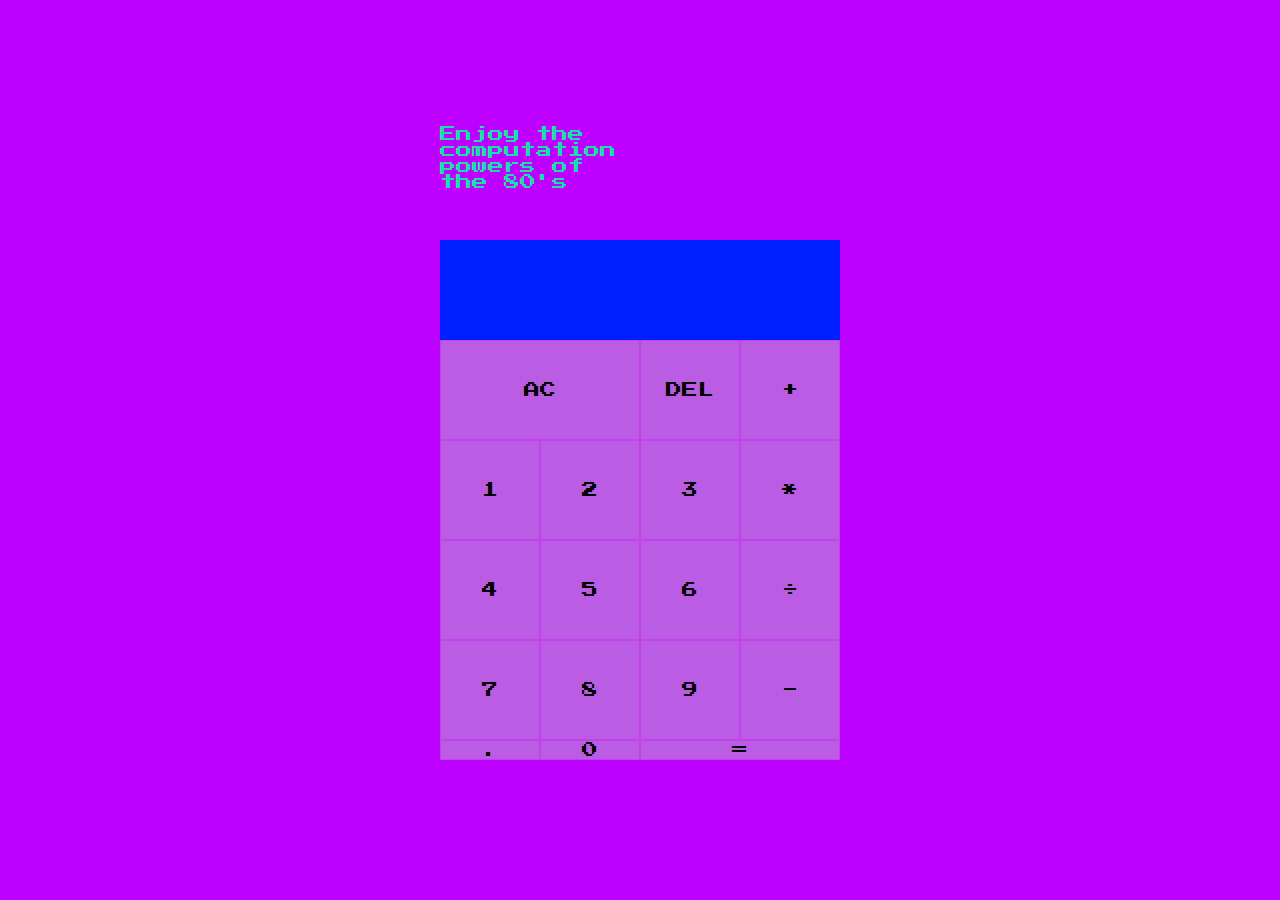
<file: index.html>
<!-- KENT WONG, 00318833, Tutorial B05 -->
<!DOCTYPE html>
<html lang="en">
<head>
    <title>Kent's Calculator</title>
    <link href="https://fonts.googleapis.com/css?family=Press+Start+2P&display=swap" rel="stylesheet"> <!-- google font 2 player -->
    <!-- Style sheet starts-->
    <link href="css\style.css" rel="stylesheet">
    <script src="js\calc.js" defer></script>
</head>
    <!-- start html body -->
    <body>
        <!-- div container for whole body-->
        
        <div class="calc-body">
            <div class="lol-text">Enjoy the computation powers of the 80's</div>
            <!-- div container for all output-->
            <div class="calc-output">
                <div data-prev-op class="prev-op"></div>
                <div data-curr-op class="curr-op"></div>
            </div>
            <!-- div container for the buttons-->
            <button data-clear class="span-two">AC</button>
            <button data-delete>DEL</button>
            <!-- numerics and operators-->
            <button data-op>+</button>
            <button data-num>1</button>
            <button data-num>2</button>
            <button data-num>3</button>
            <button data-op>*</button>
            <button data-num>4</button>
            <button data-num>5</button>
            <button data-num>6</button>
            <button data-op>÷</button>
            <button data-num>7</button>
            <button data-num>8</button>
            <button data-num>9</button>
            <button data-op>-</button>
            <button data-num>.</button>
            <button data-num>0</button>
            <button data-compute class="span-two">=</button>
        <!-- end the calc body-->
        </div>
    
    </body>
</html>
</file>
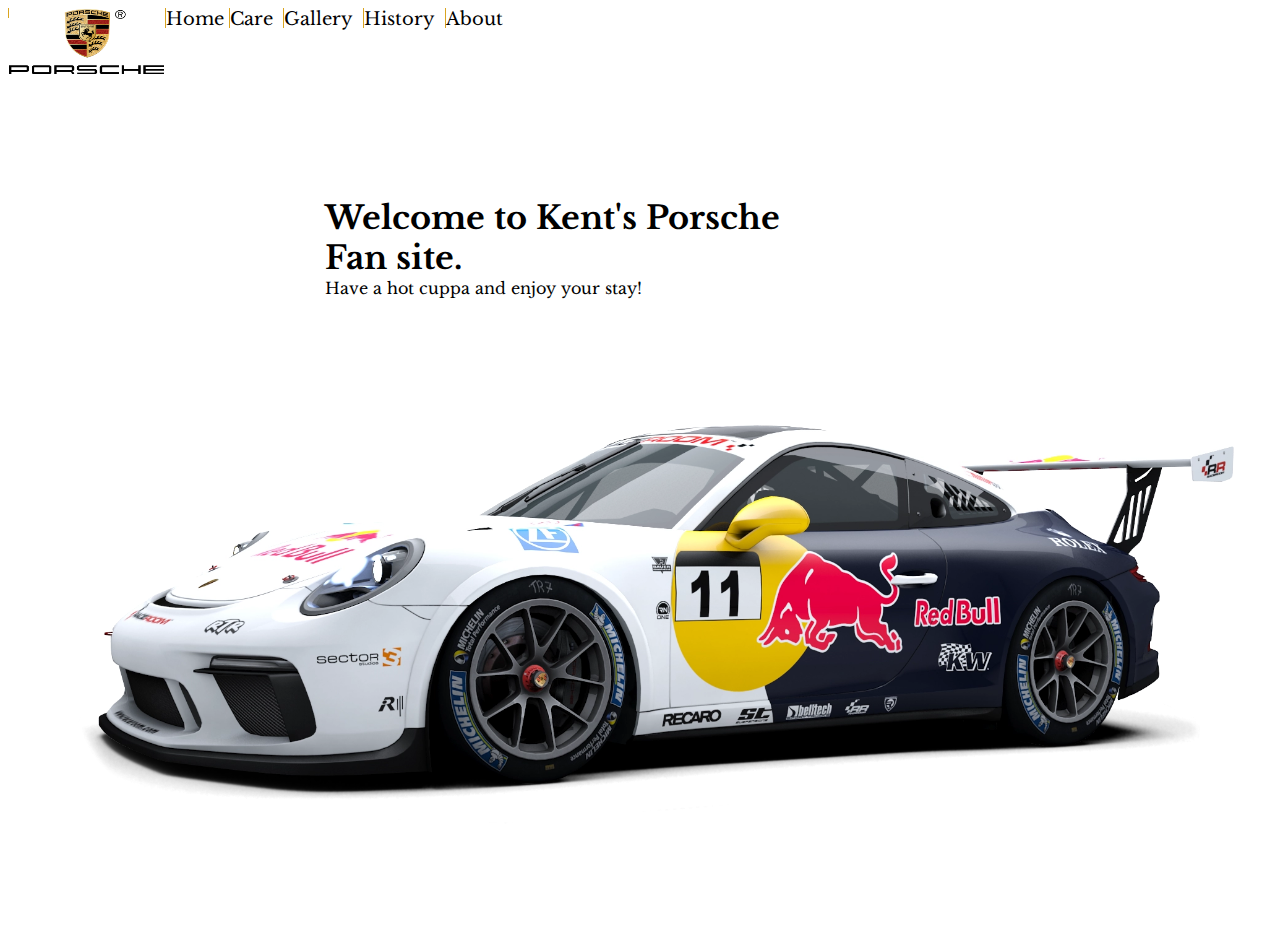
<file: a1/index.html>
<!-- KENT WONG, 00318833, Tutorial B05 -->
<!DOCTYPE html>
<html lang="en">
    <head>
        <link href="https://fonts.googleapis.com/css?family=Libre+Baskerville&display=swap" rel="stylesheet"> 
        <title>Porsche Fan Site - Car Enthusiasts</title>
        <!-- Stylesheet -->
            <link rel="stylesheet" type="text/css" href="css/nav_style.css">
            <link rel="stylesheet" type="text/css" href="css/home_style.css">
        <!-- End Stylesheet -->
    </head>

    <body>
        <div id="navi" class="topbar-section">
            <img id="logo" src="img/porschelogo.png">
                <div id="navi-about" class="topbar-section">
                    <a href="index.html">Home</a>
                </div>
                <div id="butt" class="topbar-section">
                    <a href="care.html">Care</a>
                </div>
                <div id="butt" class="topbar-section">
                    <a href="gallery.html">Gallery</a>
                </div>
                <div id="butt" class="topbar-section">
                    <a href="history.html">History</a>
                </div>
                <div id="butt" class="topbar-section">
                    <a href="about.html">About</a>
                </div>
        </div>

        <div class="row">
            <div class="sec1">
                <h1> Welcome to Kent's Porsche Fan site.</h1>
                <p>Have a hot cuppa and enjoy your stay!</p>
            </div>
        </div>

        <div id="mainsplash" class="main">
            <img src="img/redbull911.webp"/>
        </div>


    </body>
</html>
</file>
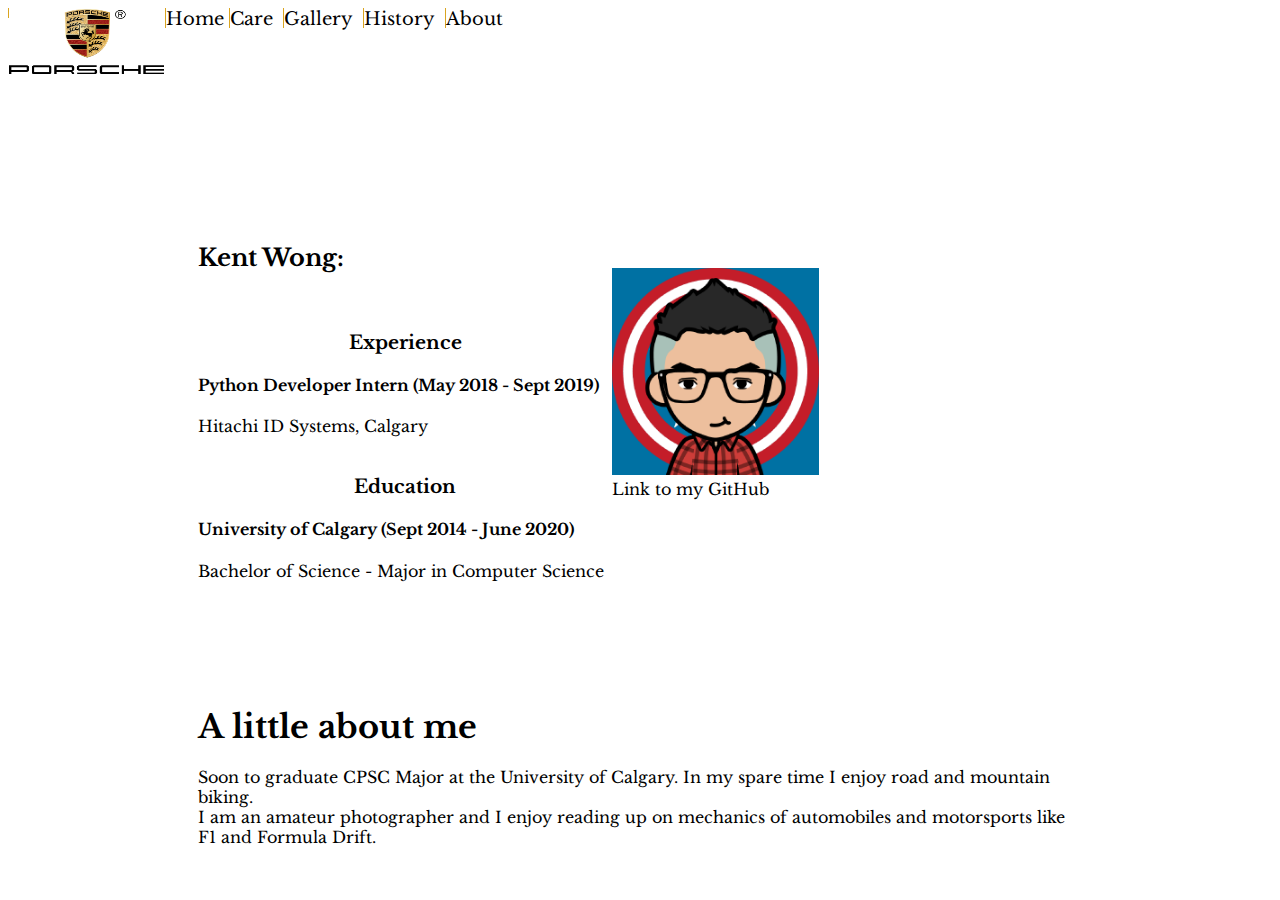
<file: a1/about.html>
<!-- KENT WONG, 00318833, Tutorial B05 -->
<!DOCTYPE html>
<html lang="en">
    <head>
        <link href="https://fonts.googleapis.com/css?family=Libre+Baskerville&display=swap" rel="stylesheet"> 
        <title>Porsche Fan Site - About</title>
        <!-- Stylesheet -->
            <link rel="stylesheet" type="text/css" href="css/nav_style.css">
            <link rel="stylesheet" type="text/css" href="css/about_style.css">
        <!-- End Stylesheet -->
    </head>

    <body>

        <div id="navi" class="topbar-section">
            <img id="logo" src="img/porschelogo.png">
                <div id="navi-about" class="topbar-section">
                    <a href="index.html">Home</a>
                </div>
                
                <div id="butt" class="topbar-section">
                    <a href="care.html">Care</a>
                </div>
                <div id="butt" class="topbar-section">
                    <a href="gallery.html">Gallery</a>
                </div>
                <div id="butt" class="topbar-section">
                    <a href="history.html">History</a>
                </div>
                <div id="butt" class="topbar-section">
                    <a href="about.html">About</a>
                </div>
        </div>

        <div class="row">

        <!-- Begin About -->
        <br>
        <div class="row">
            
            <br>
            <div class="sec1">
                <div id="sec">
                    <div id="myname">
                        <h2>Kent Wong:</h2><br>
                    </div>

                    <h3 style="text-align: center">Experience</h3>
                    <h4>Python Developer Intern (May 2018 - Sept 2019)</h4>
                    <p>Hitachi ID Systems, Calgary</p> <br>
                    </div>
    
                    <div id="sec">
                    <h3 style="text-align: center">Education</h3>
                    <h4>University of Calgary (Sept 2014 - June 2020)</h4>
                    <p>Bachelor of Science - Major in Computer Science</p>
                    </div>
        </div>

        <!-- My git hub -->
            </div>
                <div class="pic1">
                    
                    <a href="https://github.com/kentwongg"><img src="img/me.png" height="580" width="720"/>Link to my GitHub</a>
                </div>

            </div>

        <!-- Begin History -->
        <div class="row">
            <div class="sec1">
                <h1>A little about me</h1>
                <br>Soon to graduate CPSC Major at the University of Calgary. In my spare time I enjoy road and mountain biking.<br>
                I am an amateur photographer and I enjoy reading up on mechanics of automobiles and motorsports like F1 and Formula Drift.<br>
        </div>

    </body>

</html>
</file>
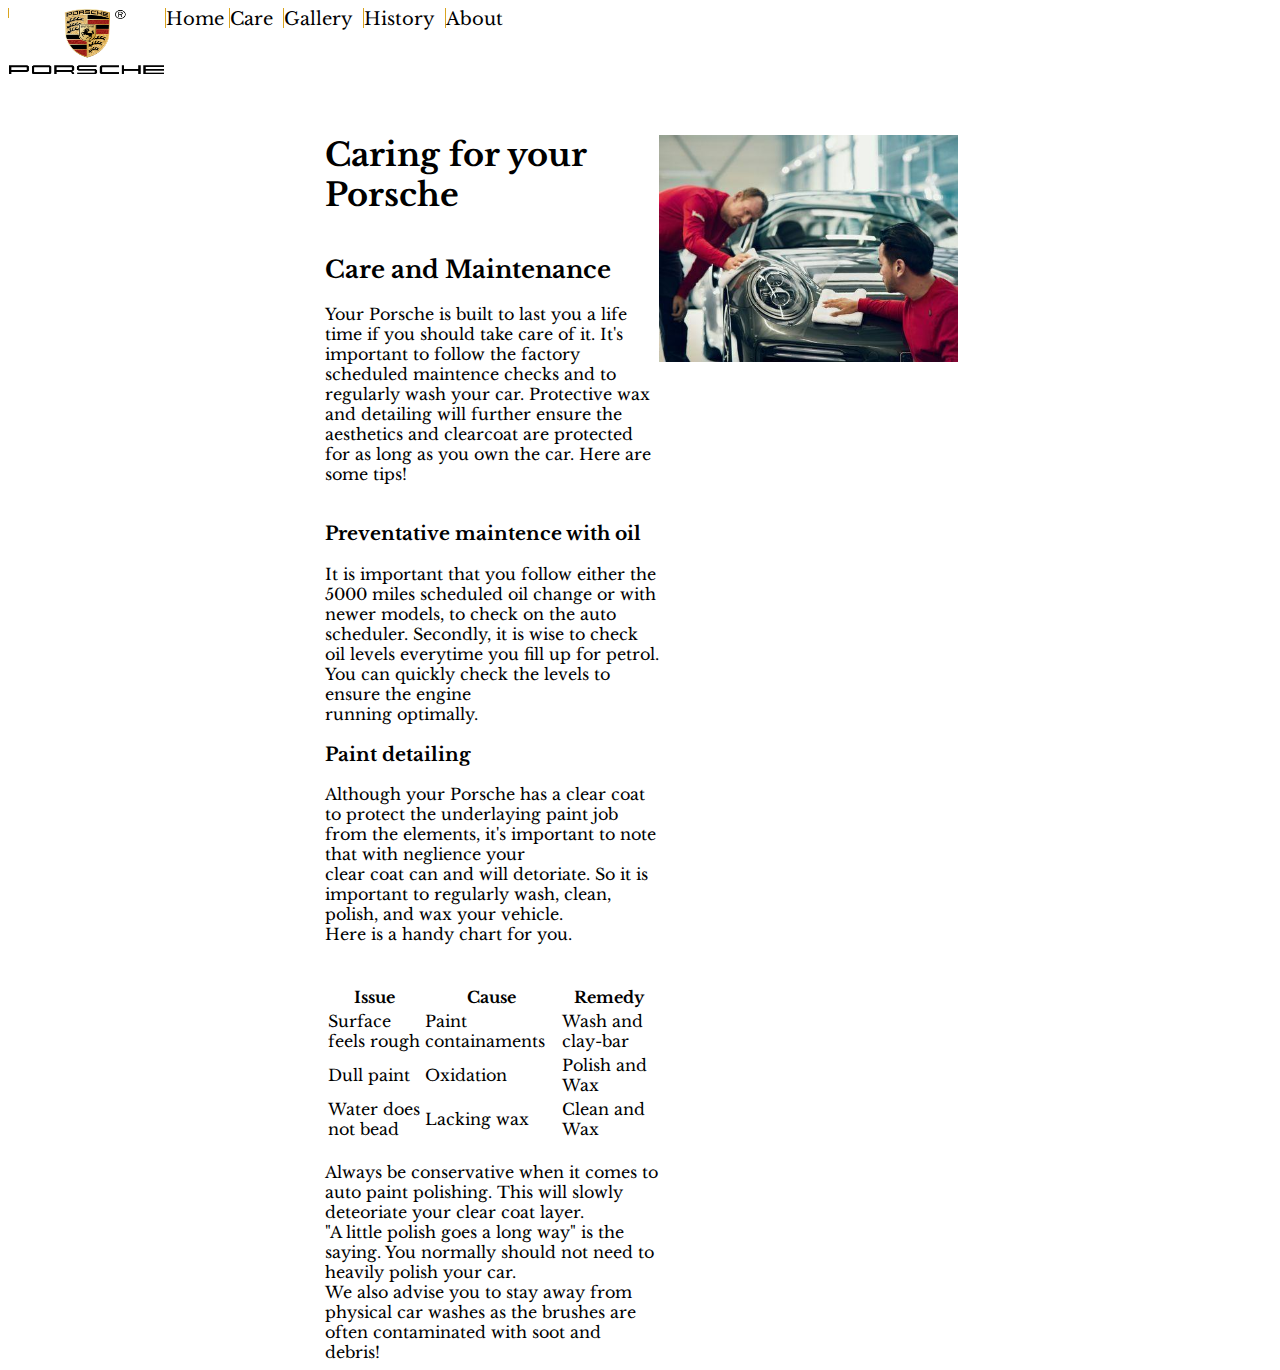
<file: a1/care.html>
<!-- KENT WONG, 00318833, Tutorial B05 -->
<!DOCTYPE html>
<html lang="en">
    <head>
        <link href="https://fonts.googleapis.com/css?family=Libre+Baskerville&display=swap" rel="stylesheet"> 
        <title>Porsche Fan Site - Caring for your Porsche</title>
        <!-- Stylesheet -->
            <link rel="stylesheet" type="text/css" href="css/nav_style.css">
            <link rel="stylesheet" type="text/css" href="css/care_style.css">
        <!-- End Stylesheet -->
    </head>

    <body>

        <div id="navi" class="topbar-section">
            <img id="logo" src="img/porschelogo.png">
                <div id="navi-about" class="topbar-section">
                    <a href="index.html">Home</a>
                </div>
                
                <div id="butt" class="topbar-section">
                    <a href="care.html">Care</a>
                </div>
                <div id="butt" class="topbar-section">
                    <a href="gallery.html">Gallery</a>
                </div>
                <div id="butt" class="topbar-section">
                    <a href="history.html">History</a>
                </div>
                <div id="butt" class="topbar-section">
                    <a href="about.html">About</a>
                </div>
        </div>

        <div class="row">
            <div class="sec1">
                <h1>Caring for your Porsche</h1>
                <br>
                <h2 class="sub-head">Care and Maintenance</h2>
                <p> 
                    Your Porsche is built to last you a life time if you should take care of it. It's important to follow the factory scheduled
                    maintence checks and to regularly wash your car. Protective wax and detailing will further ensure the aesthetics and clearcoat are protected
                    for as long as you own the car. Here are some tips!
                </p>
                <br>
                <h3 class="sub-head">Preventative maintence with oil</h3>
                <p>It is important that you follow either the 5000 miles scheduled oil change or with newer models, to check on the auto scheduler.
                    Secondly, it is wise to check oil levels everytime you fill up for petrol. You can quickly check the levels to ensure the engine<br> running optimally.
                </p>
                    
                <h3 class="sub-head">Paint detailing</h3>
                <p>Although your Porsche has a clear coat to protect the underlaying paint job from the elements, it's important to note that with neglience your<br>
                    clear coat can and will detoriate. So it is important to regularly wash, clean, polish, and wax your vehicle.<br>
                    Here is a handy chart for you.
                </p>
                <br><br>

                <table>
                    <tr>
                        <th>Issue</th>
                        <th>Cause</th>
                        <th>Remedy</th>
                    </tr>
                    <tr>
                        <td>Surface feels rough</td>
                        <td>Paint containaments</td>
                        <td>Wash and clay-bar</td>
                    </tr>
                    <tr>
                        <td>Dull paint</td>
                        <td>Oxidation</td>
                        <td>Polish and Wax</td>
                    </tr>
                    <tr>
                        <td>Water does not bead</td>
                        <td>Lacking wax</td>
                        <td>Clean and Wax</td>
                    </tr>
                </table>
                </p>
                <br>
                <p>
                    Always be conservative when it comes to auto paint polishing. This will slowly deteoriate your clear coat layer.<br>
                    "A little polish goes a long way" is the saying. You normally should not need to heavily polish your car.<br>
                    We also advise you to stay away from physical car washes as the brushes are often contaminated with soot and debris!
                </p>
            </div>
    
                <div class="pic1">
                    <img src="img/porschedetail.jpg" height="580" width="720"/>
                </div>

            </div>


    </body>

</html>
</file>
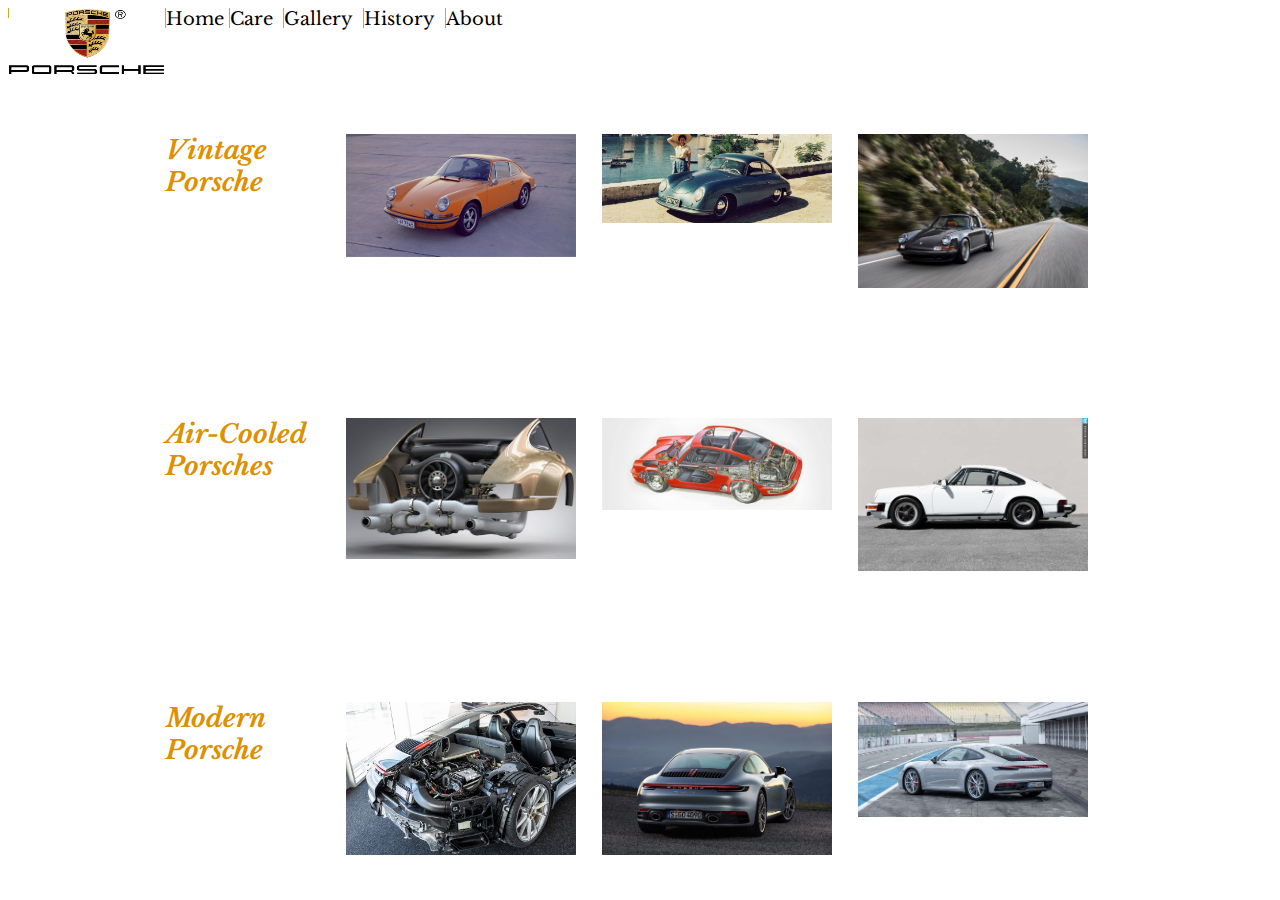
<file: a1/gallery.html>
<!-- KENT WONG, 00318833, Tutorial B05 -->
<!DOCTYPE html>
<html lang="en">
    <head>
        <link href="https://fonts.googleapis.com/css?family=Libre+Baskerville&display=swap" rel="stylesheet"> 
        <title>Porsche Fan Site - Gallery</title>
        <!-- Stylesheet -->
            <link rel="stylesheet" type="text/css" href="css/nav_style.css">
            <link rel="stylesheet" type="text/css" href="css/gal_style.css">
        <!-- End Stylesheet -->
    </head>

    <body>


        <div id="navi" class="topbar-section">
            <img id="logo" src="img/porschelogo.png">
                <div id="navi-about" class="topbar-section">
                    <a href="index.html">Home</a>
                </div>
                
                <div id="butt" class="topbar-section">
                    <a href="care.html">Care</a>
                </div>
                <div id="butt" class="topbar-section">
                    <a href="gallery.html">Gallery</a>
                </div>
                <div id="butt" class="topbar-section">
                    <a href="history.html">History</a>
                </div>
                <div id="butt" class="topbar-section">
                    <a href="about.html">About</a>
                </div>
        </div>

        <!-- begin gallery -->


        <div class="row">
            <div class="name-column">
                <h1 class="galleryframe">Vintage Porsche</h1>
            </div>
            <div class="picture-column">
                <div class="singlepic">
                    <div class="gallery">
                        <img src="img/gal_vin1.jpg" width="240" height="240">
                    </div>
                </div>
                <div class="singlepic">
                    <div class="gallery">
                        <img src="img/gal_vin2.jpg">
                    </div>
                </div>
                <div class="singlepic">
                    <div class="gallery">
                        <img src="img/gal_vin3.jpg">
                    </div>
                </div>
            </div>
        </div>
    
        <div class="row">
            <div class="name-column">
                <h1 class="galleryframe">Air-Cooled Porsches </h1>
            </div>
            <div class="picture-column">
                <div class="singlepic">
                    <div class="gallery">
                        <img src="img/gal_air1.jpg">
                    </div>
                </div>
                <div class="singlepic">
                    <div class="gallery">
                        <img src="img/gal_air2.jpg">
                    </div>
                </div>
                <div class="singlepic">
                    <div class="gallery">
                        <img src="img/gal_air3.jpeg">
                    </div>
                </div>
            </div>
        </div>
    
        <div class="row">
            <div class="name-column">
                <h1 class="galleryframe">Modern Porsche</h1>
            </div>
            <div class="picture-column">
                <div class="singlepic">
                    <div class="gallery">
                        <img src="img/gal_new1.jpg">
                    </div>
                </div>
                <div class="singlepic">
                    <div class="gallery">
                        <img src="img/gal_new2.jpg">
                    </div>
                </div>
                <div class="singlepic">
                    <div class="gallery">
                        <img src="img/gal_new3.jpg">
                    </div>
                </div>
            </div>
        </div>


    </body>

</html>
</file>
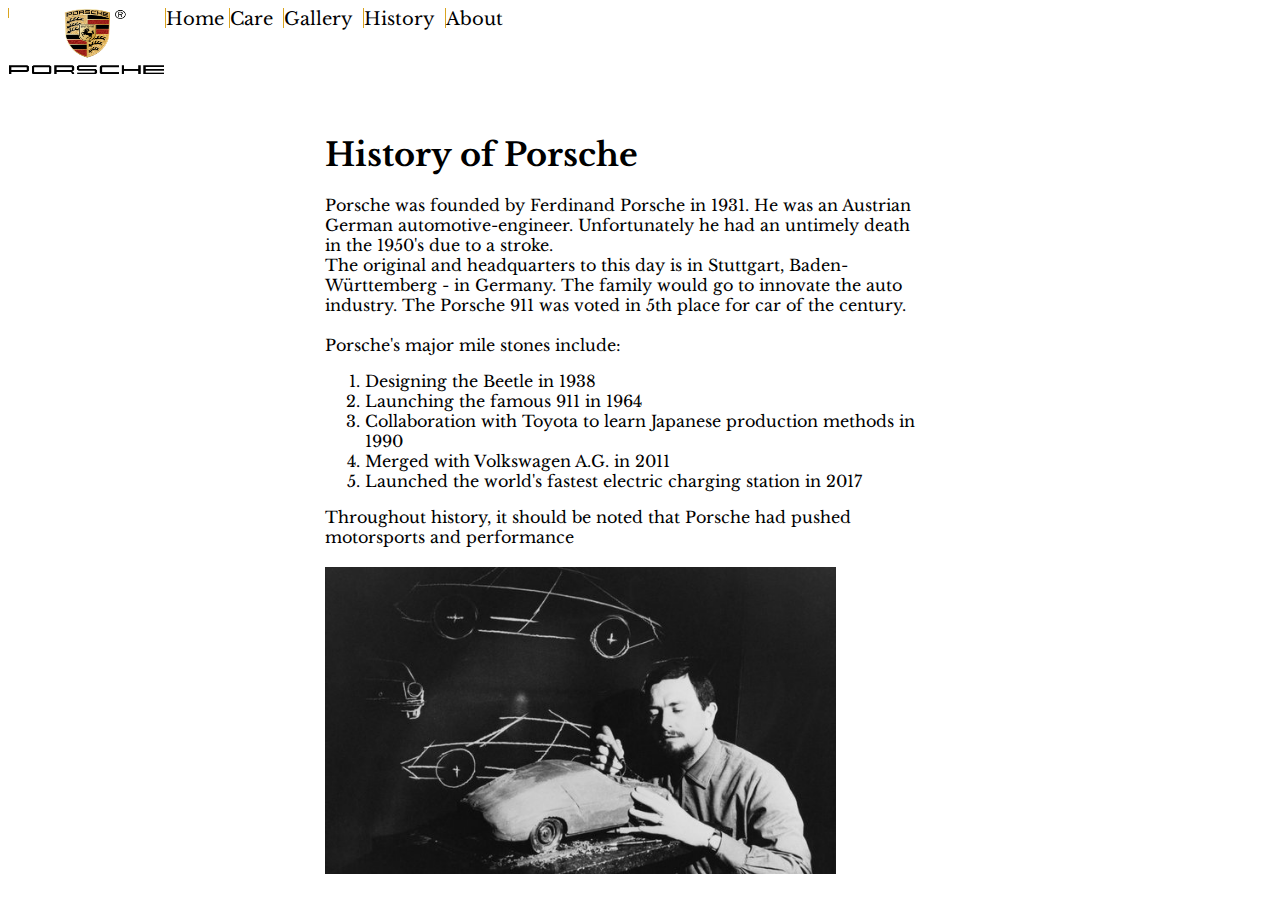
<file: a1/history.html>
<!-- KENT WONG, 00318833, Tutorial B05 -->
<!DOCTYPE html>
<html lang="en">
    <head>
        <link href="https://fonts.googleapis.com/css?family=Libre+Baskerville&display=swap" rel="stylesheet"> 
        <title>Porsche Fan Site - History of Porsche</title>
        <!-- Stylesheet -->
            <link rel="stylesheet" type="text/css" href="css/nav_style.css">
            <link rel="stylesheet" type="text/css" href="css/hist_style.css">
        <!-- End Stylesheet -->
    </head>

    <body>


        <div id="navi" class="topbar-section">
            <img id="logo" src="img/porschelogo.png">
                <div id="navi-about" class="topbar-section">
                    <a href="index.html">Home</a>
                </div>
                
                <div id="butt" class="topbar-section">
                    <a href="care.html">Care</a>
                </div>
                <div id="butt" class="topbar-section">
                    <a href="gallery.html">Gallery</a>
                </div>
                <div id="butt" class="topbar-section">
                    <a href="history.html">History</a>
                </div>
                <div id="butt" class="topbar-section">
                    <a href="about.html">About</a>
                </div>
        </div>



        <!-- Begin History -->

        <div class="row">
            <div class="sec1">
                <h1>History of Porsche</h1>
                <br>
                Porsche was founded by Ferdinand  Porsche in 1931. He was an Austrian German automotive-engineer. Unfortunately he had an untimely death in the 1950's due to a stroke.<br>
                The original and headquarters to this day is in Stuttgart, Baden-Württemberg - in Germany. The family would go to innovate the auto industry. The Porsche 911 was voted in 5th place for car of the century.
                <br> <br>
                Porsche's major mile stones include:
                <ol start="1">
                    <li>Designing the Beetle in 1938 </li>
                    <li>Launching the famous 911 in 1964</li>
                    <li>Collaboration with Toyota to learn Japanese production methods in 1990</li>
                    <li>Merged with Volkswagen A.G. in 2011</li>
                    <li>Launched the world's fastest electric charging station in 2017</li>

                </ol>
                <p>Throughout history, it should be noted that Porsche had pushed motorsports and performance</p><br>         

                <div class="pic1">
                    <img src="img/ferdinand.jpg" height="580" width="720" alt="A young Ferdinand Porsche"/>
                </div>
            
        </div>


    </body>

</html>
</file>
<file: a1/css/nav_style.css>
/* KENT WONG, 00318833, Tutorial B05 */

/* main navi id tag */
#navi {
    position: absolute;
    width:1000px;
    height: 10px;
    margin:5px right 5px left;

    font-family: 'Libre Baskerville', serif;
    font-size: large;
    font-style: bold;
    color:black
}
/* this is the main porsche logo by the nav */
#logo {
    margin-top:1px;
    height:65px;
    width:155px;
    float:left;
    margin-right:1px;
}
/* button styles */
#butt {
    margin-left: 5px;
    margin-right: 5px;
}

 /* the "bar" object */
.topbar-section {
    float:left;
    border-left: 1px goldenrod solid;
    height: 200%;
}

/* remove underline */
a {
    text-decoration: none;
}

 /* unvisited link */
 a:link {
    color: #000000;
 }
  
  /* visited link */
  a:visited {
    color: #000000;
}
  
  /* mouse over link */
  a:hover {
    color: #E59866;
}
  
  /* selected link */
  a:active {
    color: #E59866;
}
</file>
<file: a1/css/home_style.css>
/* KENT WONG, 00318833, Tutorial B05 */
p {
    font-family: 'Libre Baskerville', serif;

}

body {
    font-family: 'Libre Baskerville', serif; /* google font */
    height: 100%;       /* reg height */
    width: 99%;         /* make width 99% */
}

.sec1 {width: 80%;} /* set width for class sec1 */

img {
    width: 100%;
    height: auto;
}

.row {
    width: 50%;
    height: auto;
    padding-top: 15%;   /* center vertical position */
    display: flex;
    align-items: center;
    margin: 0 auto;
}

p, h1 {
    margin: 0px;
    padding: 0px;
}
</file>
<file: a1/css/about_style.css>
/* KENT WONG, 00318833, Tutorial B05 */


body {
    font-family: 'Libre Baskerville', serif; /* google font */
    height: 100%;       /* reg height */
    width: 99%;         /* force width 99% */
}

.sec1 {
    width: 100%;
    padding-bottom: -30%;
} 

.pic1 { /* Sets the position for profile pic */
    width: 35%;
    align-items: left;
    padding-right: 30%;
    padding-top: 15%;
    }

img { /* adjust h and w for main profile image */
    width: 100%;
    height: auto;
}


.row { /* css styling for row parts */ 

    width: 70%;
    height: auto;
    padding-top: 10%;   /* center vertical position value */
    display: flex;
    align-items: left;
    margin: 0 auto;
}

/* set 0s for pad and margin */
p, h1 {
    margin: 0px;
    padding: 0px;
}
</file>
<file: a1/css/care_style.css>
/* KENT WONG, 00318833, Tutorial B05 */
p {
    font-family: 'Libre Baskerville', serif;

}

body {
    font-family: 'Libre Baskerville', serif; /* google font */
    height: 100%;       /* reg height */
    width: 99%;         /* force width 99% */
}

.sec1 {width: 95%;} /* set width for class sec1 */
.pic1 {width: 85%} /* set width for class pic1 */

img {
    width: 100%;
    height: auto;
}

.row {

    width: 50%;
    height: auto;
    padding-top: 10%;   /* center vertical position value */
    display: flex;
    align-items: left;
    margin: 0 auto;
}

/* set 0s for pad and margin */
p, h1 {margin: 0px;padding: 0px;}
</file>
<file: a1/css/gal_style.css>
/* KENT WONG, 00318833, Tutorial B05 */

.singlepic {
    float: right;
    width: 33%;
}

.galleryframe {
    font-family: 'Libre Baskerville', serif; /* google font */
    margin: 0px;
    padding: 0px;
    color: rgb(221, 144, 0);
    font-size: 26px;
    font-style: italic;
}

div.gallery img {
    width: 90%;
    height: 90%;
    margin: 0px;
    padding: 0px;

}

.row {

    width: 75%;
    height: auto;
    padding-top: 10%;   /* centre vert. pos val */
    display: flex;
    align-items: left;
    margin: 0 auto;
}
.pic1 {width: 85%} /* set width for class pic1 */
.name-column {width: 20%;}
.picture-column {width: 90%;}
</file>
<file: a1/css/hist_style.css>
/* KENT WONG, 00318833, Tutorial B05 */

p {
    font-family: 'Libre Baskerville', serif;

}

body {
    font-family: 'Libre Baskerville', serif; /* google font */
    height: 100%;       /* reg height */
    width: 99%;         /* force width 99% */
}

.sec1 {width: 95%;} /* set width for class sec1 */
.pic1 {width: 85%} /* set width for class pic1 */

img {
    width: 100%;
    height: auto;
}

.row {

    width: 50%;
    height: auto;
    padding-top: 10%;   /* centre vert. pos val */
    display: flex;
    align-items: left;
    margin: 0 auto;
}

/* set 0s for pad and margin */
p, h1 {margin: 0px;padding: 0px;}
</file>
